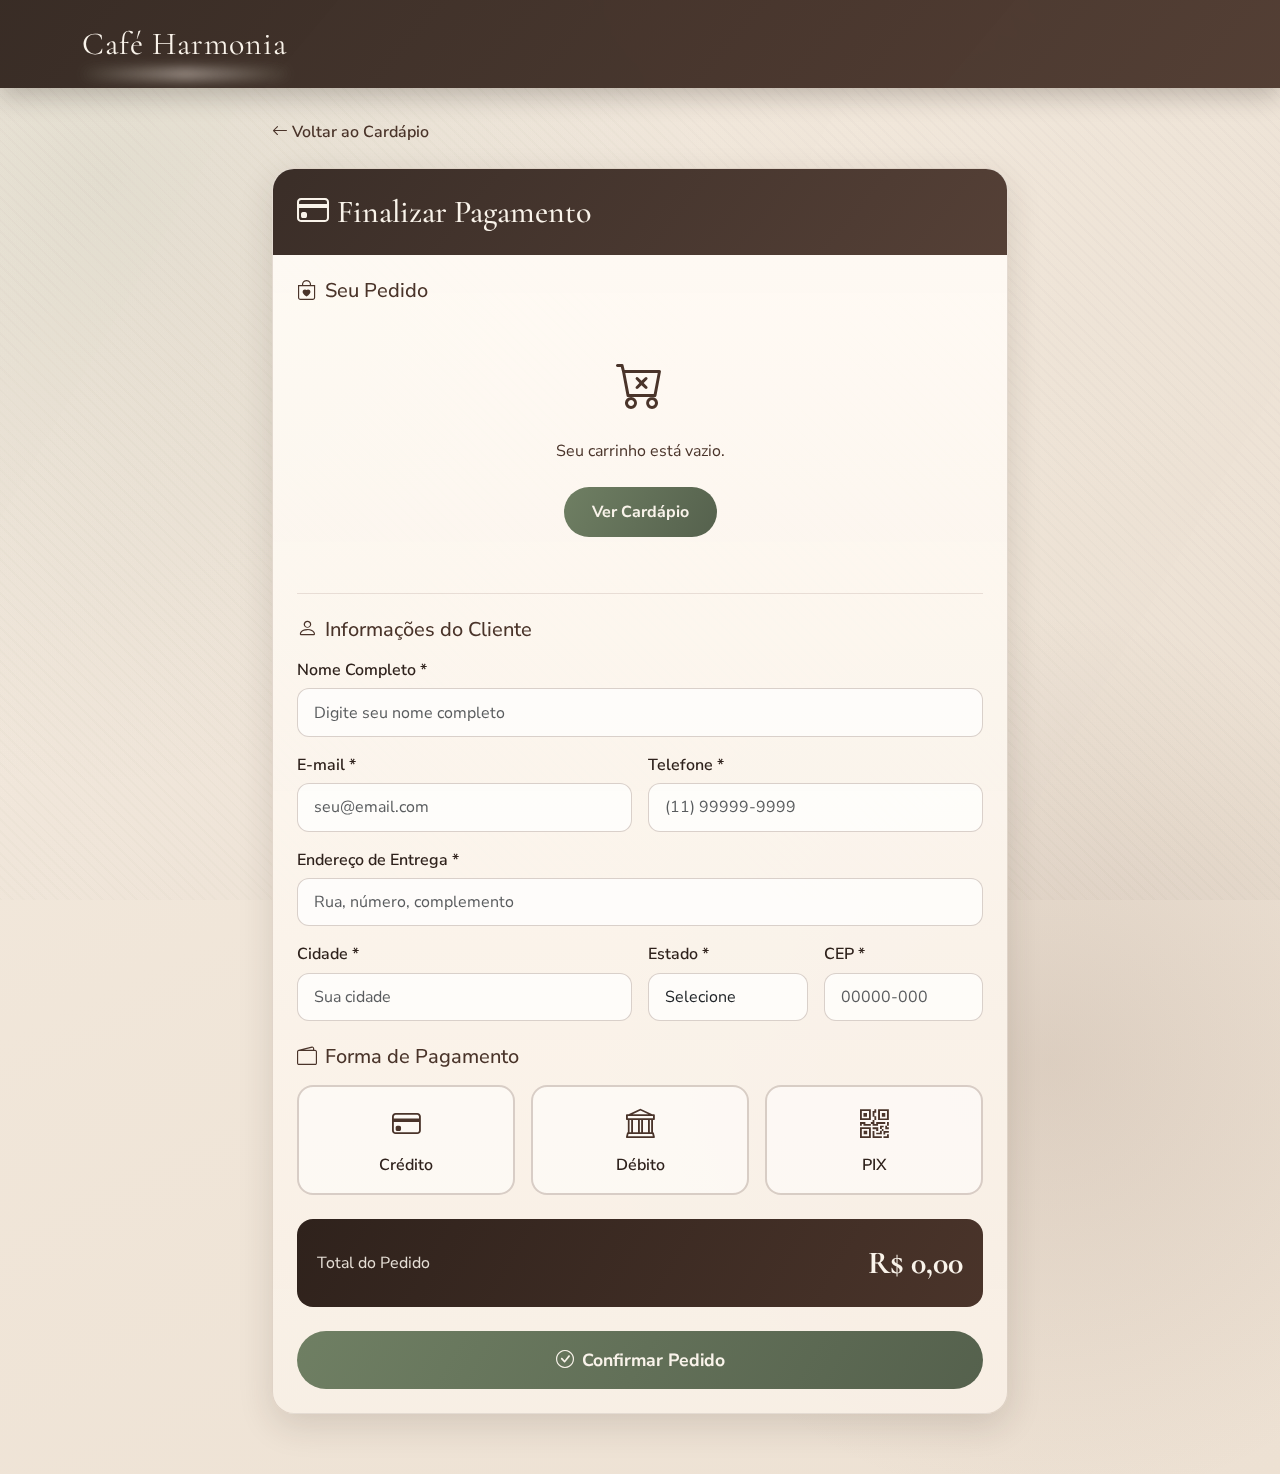
<file: index2.html>
<!DOCTYPE html>
<html lang="pt-BR">
<head>
  <meta charset="UTF-8">
  <meta name="viewport" content="width=device-width, initial-scale=1">
  <title>Pagamento - Café Harmonia</title>

  <link rel="preconnect" href="https://fonts.googleapis.com">
  <link rel="preconnect" href="https://fonts.gstatic.com" crossorigin>
  <link href="https://fonts.googleapis.com/css2?family=Cormorant+Garamond:wght@500;600;700&family=Nunito+Sans:wght@400;500;600;700&display=swap" rel="stylesheet">
  <link href="https://cdn.jsdelivr.net/npm/bootstrap@5.3.3/dist/css/bootstrap.min.css" rel="stylesheet">
  <link href="https://cdn.jsdelivr.net/npm/bootstrap-icons@1.11.3/font/bootstrap-icons.min.css" rel="stylesheet">
  <link rel="stylesheet" href="style.css">
  
  <style>
    .payment-section {
      padding: 120px 0 60px;
      min-height: 100vh;
    }
    
    .payment-card {
      background: linear-gradient(180deg, rgba(255, 251, 245, 0.96), rgba(248, 239, 229, 0.94));
      border: 1px solid rgba(106, 75, 58, 0.18);
      border-radius: var(--radius-xl);
      box-shadow: var(--sombra-suave);
      overflow: hidden;
    }
    
    .payment-header {
      background: linear-gradient(130deg, rgba(47, 34, 28, 0.95), rgba(74, 52, 42, 0.94));
      padding: 1.5rem;
      color: var(--texto-claro);
    }
    
    .payment-header h2 {
      font-family: "Cormorant Garamond", serif;
      margin: 0;
    }
    
    .cart-items-section {
      border-bottom: 1px solid rgba(106, 75, 58, 0.15);
      padding-bottom: 1.5rem;
      margin-bottom: 1.5rem;
    }
    
    .cart-item {
      display: flex;
      justify-content: space-between align-items-center;
      padding: 0.75rem 0;
      border-bottom: 1px solid rgba(106, 75, 58, 0.1);
    }
    
    .cart-item:last-child {
      border-bottom: none;
    }
    
    .cart-item-name {
      font-weight: 600;
      color: var(--marrom-profundo);
    }
    
    .cart-item-price {
      color: var(--marrom-aveludado);
      font-weight: 700;
    }
    
    .form-label {
      font-weight: 600;
      color: var(--marrom-profundo);
      margin-bottom: 0.4rem;
    }
    
    .form-control, .form-select {
      border: 1px solid rgba(106, 75, 58, 0.25);
      border-radius: var(--radius-md);
      padding: 0.7rem 1rem;
      background: rgba(255, 255, 255, 0.7);
      transition: border-color 0.3s, box-shadow 0.3s;
    }
    
    .form-control:focus, .form-select:focus {
      border-color: var(--verde-oliva);
      box-shadow: 0 0 0 3px rgba(111, 127, 99, 0.15);
    }
    
    .payment-method-btn {
      border: 2px solid rgba(106, 75, 58, 0.25);
      border-radius: var(--radius-lg);
      padding: 1rem;
      text-align: center;
      cursor: pointer;
      transition: all 0.3s;
      background: rgba(255, 255, 255, 0.5);
    }
    
    .payment-method-btn:hover {
      border-color: var(--verde-oliva);
      background: rgba(111, 127, 99, 0.08);
    }
    
    .payment-method-btn.active {
      border-color: var(--verde-oliva);
      background: linear-gradient(120deg, rgba(111, 127, 99, 0.15), rgba(111, 127, 99, 0.25));
    }
    
    .payment-method-btn i {
      font-size: 1.8rem;
      color: var(--marrom-aveludado);
      margin-bottom: 0.4rem;
      display: block;
    }
    
    .payment-method-btn.active i {
      color: var(--verde-oliva-escuro);
    }
    
    .payment-method-btn span {
      font-weight: 600;
      color: var(--marrom-profundo);
    }
    
    .total-section {
      background: linear-gradient(120deg, var(--marrom-profundo), var(--marrom-aveludado));
      border-radius: var(--radius-lg);
      padding: 1.25rem;
      color: var(--texto-claro);
      margin-top: 1.5rem;
    }
    
    .total-label {
      font-size: 1rem;
      opacity: 0.9;
    }
    
    .total-amount {
      font-family: "Cormorant Garamond", serif;
      font-size: 2rem;
      font-weight: 700;
    }
    
    .btn-payment {
      background: linear-gradient(120deg, var(--verde-oliva), var(--verde-oliva-escuro));
      color: var(--texto-claro);
      border: none;
      border-radius: 999px;
      padding: 1rem 2rem;
      font-weight: 700;
      font-size: 1.1rem;
      width: 100%;
      transition: transform 0.28s, box-shadow 0.28s;
    }
    
    .btn-payment:hover {
      transform: translateY(-2px);
      box-shadow: 0 12px 20px rgba(41, 53, 36, 0.28);
      color: var(--texto-claro);
    }
    
    .payment-fields {
      display: none;
    }
    
    .payment-fields.active {
      display: block;
    }
    
    .empty-cart-message {
      text-align: center;
      padding: 2rem;
      color: var(--marrom-aveludado);
    }
    
    .empty-cart-message i {
      font-size: 3rem;
      margin-bottom: 1rem;
      display: block;
    }
    
    .back-link {
      color: var(--marrom-aveludado);
      text-decoration: none;
      font-weight: 600;
      display: inline-flex;
      align-items: center;
      gap: 0.5rem;
      transition: color 0.3s;
    }
    
    .back-link:hover {
      color: var(--verde-oliva-escuro);
    }
  </style>
</head>
<body>
  <div class="bg-texture"></div>
  <div class="folha folha-esquerda"></div>
  <div class="folha folha-direita"></div>

  <nav class="navbar navbar-expand-lg navbar-dark navbar-custom fixed-top">
    <div class="container">
      <a class="navbar-brand logo" href="index.html">Café Harmonia</a>
    </div>
  </nav>

  <section class="payment-section">
    <div class="container">
      <div class="row justify-content-center">
        <div class="col-lg-8">
          <a href="index.html" class="back-link mb-4 d-inline-block">
            <i class="bi bi-arrow-left"></i> Voltar ao Cardápio
          </a>
          
          <div class="payment-card">
            <div class="payment-header">
              <h2><i class="bi bi-credit-card me-2"></i>Finalizar Pagamento</h2>
            </div>
            
            <div class="p-4">
              <!-- Cart Items Section -->
              <div class="cart-items-section">
                <h5 class="mb-3" style="color: var(--marrom-aveludado);">
                  <i class="bi bi-bag-heart me-2"></i>Seu Pedido
                </h5>
                <div id="cartItemsContainer">
                  <!-- Cart items will be loaded here -->
                </div>
                <div id="emptyCartMessage" class="empty-cart-message" style="display: none;">
                  <i class="bi bi-cart-x"></i>
                  <p>Seu carrinho está vazio.</p>
                  <a href="index.html" class="btn btn-cardapio mt-2">Ver Cardápio</a>
                </div>
              </div>
              
              <!-- Customer Information Form -->
              <h5 class="mb-3" style="color: var(--marrom-aveludado);">
                <i class="bi bi-person me-2"></i>Informações do Cliente
              </h5>
              
              <form id="paymentForm">
                <div class="row g-3">
                  <div class="col-12">
                    <label for="nome" class="form-label">Nome Completo *</label>
                    <input type="text" class="form-control" id="nome" name="nome" required placeholder="Digite seu nome completo">
                  </div>
                  
                  <div class="col-md-6">
                    <label for="email" class="form-label">E-mail *</label>
                    <input type="email" class="form-control" id="email" name="email" required placeholder="seu@email.com">
                  </div>
                  
                  <div class="col-md-6">
                    <label for="telefone" class="form-label">Telefone *</label>
                    <input type="tel" class="form-control" id="telefone" name="telefone" required placeholder="(11) 99999-9999">
                  </div>
                  
                  <div class="col-12">
                    <label for="endereco" class="form-label">Endereço de Entrega *</label>
                    <input type="text" class="form-control" id="endereco" name="endereco" required placeholder="Rua, número, complemento">
                  </div>
                  
                  <div class="col-md-6">
                    <label for="cidade" class="form-label">Cidade *</label>
                    <input type="text" class="form-control" id="cidade" name="cidade" required placeholder="Sua cidade">
                  </div>
                  
                  <div class="col-md-3">
                    <label for="estado" class="form-label">Estado *</label>
                    <select class="form-select" id="estado" name="estado" required>
                      <option value="">Selecione</option>
                      <option value="AC">AC</option>
                      <option value="AL">AL</option>
                      <option value="AP">AP</option>
                      <option value="AM">AM</option>
                      <option value="BA">BA</option>
                      <option value="CE">CE</option>
                      <option value="DF">DF</option>
                      <option value="ES">ES</option>
                      <option value="GO">GO</option>
                      <option value="MA">MA</option>
                      <option value="MT">MT</option>
                      <option value="MS">MS</option>
                      <option value="MG">MG</option>
                      <option value="PA">PA</option>
                      <option value="PB">PB</option>
                      <option value="PR">PR</option>
                      <option value="PE">PE</option>
                      <option value="PI">PI</option>
                      <option value="RJ">RJ</option>
                      <option value="RN">RN</option>
                      <option value="RS">RS</option>
                      <option value="RO">RO</option>
                      <option value="RR">RR</option>
                      <option value="SC">SC</option>
                      <option value="SP">SP</option>
                      <option value="SE">SE</option>
                      <option value="TO">TO</option>
                    </select>
                  </div>
                  
                  <div class="col-md-3">
                    <label for="cep" class="form-label">CEP *</label>
                    <input type="text" class="form-control" id="cep" name="cep" required placeholder="00000-000">
                  </div>
                </div>
                
                <!-- Payment Method Selection -->
                <h5 class="mt-4 mb-3" style="color: var(--marrom-aveludado);">
                  <i class="bi bi-wallet2 me-2"></i>Forma de Pagamento
                </h5>
                
                <div class="row g-3 mb-4">
                  <div class="col-md-4">
                    <div class="payment-method-btn" data-method="credito">
                      <i class="bi bi-credit-card"></i>
                      <span>Crédito</span>
                    </div>
                  </div>
                  <div class="col-md-4">
                    <div class="payment-method-btn" data-method="debito">
                      <i class="bi bi-bank"></i>
                      <span>Débito</span>
                    </div>
                  </div>
                  <div class="col-md-4">
                    <div class="payment-method-btn" data-method="pix">
                      <i class="bi bi-qr-code"></i>
                      <span>PIX</span>
                    </div>
                  </div>
                </div>
                
                <input type="hidden" id="metodoPagamento" name="metodoPagamento" required>
                
                <!-- Credit Card Fields -->
                <div id="creditoFields" class="payment-fields">
                  <div class="row g-3">
                    <div class="col-12">
                      <label for="numeroCartao" class="form-label">Número do Cartão</label>
                      <input type="text" class="form-control" id="numeroCartao" placeholder="0000 0000 0000 0000">
                    </div>
                    <div class="col-md-6">
                      <label for="nomeCartao" class="form-label">Nome no Cartão</label>
                      <input type="text" class="form-control" id="nomeCartao" placeholder="Nome como está no cartão">
                    </div>
                    <div class="col-md-3">
                      <label for="validadeCartao" class="form-label">Validade</label>
                      <input type="text" class="form-control" id="validadeCartao" placeholder="MM/AA">
                    </div>
                    <div class="col-md-3">
                      <label for="cvvCartao" class="form-label">CVV</label>
                      <input type="text" class="form-control" id="cvvCartao" placeholder="123">
                    </div>
                  </div>
                </div>
                
                <!-- Debit Card Fields -->
                <div id="debitoFields" class="payment-fields">
                  <div class="row g-3">
                    <div class="col-12">
                      <label for="numeroCartaoDebito" class="form-label">Número do Cartão</label>
                      <input type="text" class="form-control" id="numeroCartaoDebito" placeholder="0000 0000 0000 0000">
                    </div>
                    <div class="col-md-6">
                      <label for="nomeCartaoDebito" class="form-label">Nome no Cartão</label>
                      <input type="text" class="form-control" id="nomeCartaoDebito" placeholder="Nome como está no cartão">
                    </div>
                    <div class="col-md-3">
                      <label for="validadeCartaoDebito" class="form-label">Validade</label>
                      <input type="text" class="form-control" id="validadeCartaoDebito" placeholder="MM/AA">
                    </div>
                    <div class="col-md-3">
                      <label for="cvvCartaoDebito" class="form-label">CVV</label>
                      <input type="text" class="form-control" id="cvvCartaoDebito" placeholder="123">
                    </div>
                  </div>
                </div>
                
                <!-- PIX Fields -->
                <div id="pixFields" class="payment-fields">
                  <div class="alert" style="background: rgba(111, 127, 99, 0.15); border: 1px solid rgba(111, 127, 99, 0.3); border-radius: var(--radius-md);">
                    <i class="bi bi-info-circle me-2"></i>
                    <strong>Pagamento via PIX:</strong> Após confirmar o pedido, você receberá um QR Code ou chave PIX para pagamento. O pedido será preparado após a confirmação do pagamento.
                  </div>
                </div>
                
                <!-- Total Section -->
                <div class="total-section">
                  <div class="d-flex justify-content-between align-items-center">
                    <span class="total-label">Total do Pedido</span>
                    <span class="total-amount">R$ <span id="totalAmount">0,00</span></span>
                  </div>
                </div>
                
                <!-- Submit Button -->
                <button type="submit" class="btn btn-payment mt-4">
                  <i class="bi bi-check-circle me-2"></i>Confirmar Pedido
                </button>
              </form>
            </div>
          </div>
        </div>
      </div>
    </div>
  </section>

  <script src="https://cdn.jsdelivr.net/npm/bootstrap@5.3.3/dist/js/bootstrap.bundle.min.js"></script>
  <script src="script.js"></script>
  
  <script>
    // Load cart items from localStorage
    document.addEventListener('DOMContentLoaded', function() {
      const carrinhoItens = JSON.parse(localStorage.getItem("carrinhoItens")) || [];
      const cartItemsContainer = document.getElementById('cartItemsContainer');
      const emptyCartMessage = document.getElementById('emptyCartMessage');
      const totalAmount = document.getElementById('totalAmount');
      
      if (carrinhoItens.length === 0) {
        cartItemsContainer.style.display = 'none';
        emptyCartMessage.style.display = 'block';
      } else {
        cartItemsContainer.style.display = 'block';
        emptyCartMessage.style.display = 'none';
        
        let total = 0;
        carrinhoItens.forEach(item => {
          total += item.preco;
          const itemDiv = document.createElement('div');
          itemDiv.className = 'cart-item';
          itemDiv.innerHTML = `
            <span class="cart-item-name">${item.nome}</span>
            <span class="cart-item-price">R$ ${item.preco.toFixed(2).replace('.', ',')}</span>
          `;
          cartItemsContainer.appendChild(itemDiv);
        });
        
        totalAmount.textContent = total.toFixed(2).replace('.', ',');
      }
      
      // Payment method selection
      const paymentButtons = document.querySelectorAll('.payment-method-btn');
      const metodoPagamentoInput = document.getElementById('metodoPagamento');
      
      paymentButtons.forEach(btn => {
        btn.addEventListener('click', function() {
          // Remove active class from all buttons
          paymentButtons.forEach(b => b.classList.remove('active'));
          // Add active class to clicked button
          this.classList.add('active');
          // Set hidden input value
          metodoPagamentoInput.value = this.dataset.method;
          
          // Hide all payment fields
          document.querySelectorAll('.payment-fields').forEach(field => {
            field.classList.remove('active');
          });
          
          // Show relevant payment fields
          const method = this.dataset.method;
          if (method === 'credito') {
            document.getElementById('creditoFields').classList.add('active');
          } else if (method === 'debito') {
            document.getElementById('debitoFields').classList.add('active');
          } else if (method === 'pix') {
            document.getElementById('pixFields').classList.add('active');
          }
        });
      });
      
      // Form submission
      const paymentForm = document.getElementById('paymentForm');
      paymentForm.addEventListener('submit', function(e) {
        e.preventDefault();
        
        // Validate payment method
        if (!metodoPagamentoInput.value) {
          alert('Por favor, selecione uma forma de pagamento.');
          return;
        }
        
        // Get cart total
        const carrinhoItens = JSON.parse(localStorage.getItem("carrinhoItens")) || [];
        const total = carrinhoItens.reduce((acc, item) => acc + item.preco, 0);
        
        // Get customer info
        const nome = document.getElementById('nome').value;
        const email = document.getElementById('email').value;
        const telefone = document.getElementById('telefone').value;
        const endereco = document.getElementById('endereco').value;
        const metodo = metodoPagamentoInput.value;
        
        // Show confirmation
        let metodoNome = '';
        if (metodo === 'credito') metodoNome = 'Cartão de Crédito';
        else if (metodo === 'debito') metodoNome = 'Cartão de Débito';
        else if (metodo === 'pix') metodoNome = 'PIX';
        
        const mensagem = `Pedido confirmado! 🎉\n\n` +
          `Cliente: ${nome}\n` +
          `E-mail: ${email}\n` +
          `Telefone: ${telefone}\n` +
          `Entrega: ${endereco}\n` +
          `Forma de Pagamento: ${metodoNome}\n` +
          `Total: R$ ${total.toFixed(2).replace('.', ',')}\n\n` +
          `Obrigado por escolher o Café Harmonia!`;
        
        alert(mensagem);
        
        // Clear cart
        localStorage.removeItem('carrinhoItens');
        
        // Redirect to main page
        window.location.href = 'index.html';
      });
    });
  </script>
</body>
</html>
</file>
<file: style.css>
:root {
  --marrom-profundo: #2f221c;
  --marrom-aveludado: #4a342a;
  --marrom-cacau: #6a4b3a;
  --verde-oliva: #6f7f63;
  --verde-oliva-escuro: #55614d;
  --bege-quente: #ede1d3;
  --bege-cremoso: #f4ebdf;
  --areia: #d9c4ae;
  --creme: #fff7ef;
  --texto: #35271f;
  --texto-claro: #f9f3ea;
  --sombra-suave: 0 12px 35px rgba(47, 34, 28, 0.14);
  --sombra-card: 0 8px 20px rgba(47, 34, 28, 0.12);
  --radius-xl: 22px;
  --radius-lg: 16px;
  --radius-md: 12px;
}

* {
  box-sizing: border-box;
}

html,
body {
  overflow-x: hidden;
}

body {
  margin: 0;
  font-family: "Nunito Sans", sans-serif;
  color: var(--texto);
  background:
    radial-gradient(circle at 8% 12%, rgba(111, 127, 99, 0.12), transparent 35%),
    radial-gradient(circle at 82% 72%, rgba(106, 75, 58, 0.14), transparent 30%),
    linear-gradient(155deg, var(--bege-cremoso), var(--bege-quente));
  scroll-behavior: smooth;
}

.bg-texture {
  position: fixed;
  inset: 0;
  pointer-events: none;
  background-image:
    linear-gradient(120deg, rgba(255, 255, 255, 0.03) 0%, rgba(47, 34, 28, 0.02) 100%),
    repeating-linear-gradient(
      45deg,
      rgba(47, 34, 28, 0.014),
      rgba(47, 34, 28, 0.014) 2px,
      transparent 2px,
      transparent 8px
    );
  z-index: 0;
}

section,
footer,
header,
nav {
  position: relative;
  z-index: 1;
}

.navbar-custom {
  background: linear-gradient(130deg, rgba(47, 34, 28, 0.95), rgba(74, 52, 42, 0.94));
  backdrop-filter: blur(6px);
  box-shadow: 0 8px 24px rgba(28, 20, 16, 0.24);
  transition: all 0.35s ease-in-out;
}

.navbar-custom .container {
  padding-top: 0.45rem;
  padding-bottom: 0.45rem;
}

.logo {
  font-family: "Cormorant Garamond", serif;
  font-size: 2rem;
  letter-spacing: 0.03em;
  color: var(--texto-claro) !important;
  position: relative;
  padding-right: 0.15rem;
}

.logo::after {
  content: "";
  position: absolute;
  left: 0;
  bottom: -7px;
  width: 100%;
  height: 12px;
  border-radius: 999px;
  background: linear-gradient(90deg, rgba(111, 127, 99, 0.1), rgba(244, 235, 223, 0.68), rgba(111, 127, 99, 0.1));
  filter: blur(6px);
  opacity: 0.8;
  transition: opacity 0.4s ease-in-out;
}

.logo:hover::after {
  opacity: 1;
}

.nav-link {
  color: rgba(249, 243, 234, 0.9) !important;
  font-weight: 600;
  letter-spacing: 0.03em;
  transition: color 0.25s ease-in-out;
}

.nav-link:hover,
.nav-link:focus {
  color: var(--bege-cremoso) !important;
}

.btn-cart {
  border-radius: 999px;
  padding: 0.55rem 1rem;
  background: linear-gradient(120deg, var(--verde-oliva), var(--verde-oliva-escuro));
  color: var(--texto-claro);
  border: 1px solid rgba(249, 243, 234, 0.28);
  font-weight: 700;
  transition: transform 0.28s ease-in-out, box-shadow 0.28s ease-in-out;
}

.btn-cart:hover {
  transform: translateY(-2px);
  box-shadow: 0 10px 20px rgba(23, 30, 20, 0.25);
  color: var(--texto-claro);
}

.hero {
  min-height: 100vh;
  padding-top: 96px;
  background: url("https://images.unsplash.com/photo-1442512595331-e89e73853f31?auto=format&fit=crop&w=1800&q=80")
    center/cover no-repeat;
}

.hero::before {
  content: "";
  position: absolute;
  inset: 0;
  background:
    linear-gradient(120deg, rgba(33, 24, 19, 0.74) 0%, rgba(33, 24, 19, 0.48) 50%, rgba(33, 24, 19, 0.68) 100%),
    radial-gradient(circle at 30% 50%, rgba(111, 127, 99, 0.22), transparent 40%);
}

.hero-content {
  position: relative;
  z-index: 2;
  animation: fadeUp 0.75s ease-in-out both;
}

.hero-kicker {
  text-transform: uppercase;
  letter-spacing: 0.25em;
  font-size: 0.77rem;
  color: rgba(249, 243, 234, 0.84);
  margin-bottom: 1rem;
}

.hero h1 {
  font-family: "Cormorant Garamond", serif;
  line-height: 1.05;
}

.hero .lead {
  max-width: 680px;
  color: rgba(249, 243, 234, 0.9);
}

.btn-cardapio,
.btn-finalizar,
.btn-add,
.btn-hero-cart {
  border-radius: 999px;
  border: none;
  font-weight: 700;
  transition: all 0.28s ease-in-out;
}

.btn-cardapio {
  background: linear-gradient(120deg, var(--verde-oliva), var(--verde-oliva-escuro));
  color: var(--texto-claro);
  padding: 0.8rem 1.75rem;
}

.btn-cardapio:hover {
  transform: translateY(-2px);
  box-shadow: 0 12px 20px rgba(41, 53, 36, 0.28);
  color: var(--texto-claro);
}

.btn-hero-cart {
  border: 1px solid rgba(249, 243, 234, 0.68);
  padding: 0.8rem 1.6rem;
}

.btn-hero-cart:hover {
  background: rgba(249, 243, 234, 0.14);
}

.cardapio-section {
  background: linear-gradient(180deg, rgba(244, 235, 223, 0.66), rgba(244, 235, 223, 0.86));
}

.section-title {
  max-width: 760px;
  margin-left: auto;
  margin-right: auto;
}

.titulo-secao {
  font-family: "Cormorant Garamond", serif;
  font-size: clamp(2rem, 4vw, 2.8rem);
  color: var(--marrom-profundo);
}

.subtitulo-secao {
  color: #5b4a3f;
}

.categoria-titulo {
  font-family: "Cormorant Garamond", serif;
  font-size: 2rem;
  color: var(--marrom-aveludado);
  margin-bottom: 1.25rem;
  border-left: 4px solid var(--verde-oliva);
  padding-left: 0.75rem;
}

.produto-card {
  border: 1px solid rgba(106, 75, 58, 0.18);
  border-radius: var(--radius-lg);
  box-shadow: var(--sombra-card);
  overflow: hidden;
  background: linear-gradient(180deg, rgba(255, 251, 245, 0.96), rgba(248, 239, 229, 0.94));
  transition: transform 0.3s ease-in-out, box-shadow 0.3s ease-in-out, border-color 0.3s ease-in-out;
}

.produto-card:hover {
  transform: translateY(-8px);
  box-shadow: var(--sombra-suave);
  border-color: rgba(85, 97, 77, 0.45);
}

.produto-card .card-img-top {
  height: 220px;
  object-fit: cover;
}

.produto-card .card-title {
  font-weight: 700;
  color: var(--marrom-profundo);
}

.produto-card .card-text {
  color: #5f4d42;
  min-height: 48px;
}

.produto-footer {
  display: flex;
  justify-content: space-between;
  align-items: center;
  margin-top: 1rem;
  gap: 0.6rem;
}

.preco {
  margin: 0;
  color: var(--marrom-aveludado);
  font-weight: 800;
  font-size: 1.08rem;
}

.btn-add {
  background: linear-gradient(120deg, var(--marrom-aveludado), var(--marrom-profundo));
  color: var(--texto-claro);
  padding: 0.52rem 1rem;
}

.btn-add:hover {
  color: var(--texto-claro);
  transform: translateY(-1px);
}

.pedido-resumo .carrinho-box {
  border-radius: var(--radius-xl);
  border: 1px solid rgba(106, 75, 58, 0.25);
  background: linear-gradient(120deg, rgba(255, 250, 244, 0.95), rgba(241, 229, 214, 0.85));
  box-shadow: var(--sombra-suave);
}

.resumo-kicker {
  font-size: 0.85rem;
  letter-spacing: 0.16em;
  text-transform: uppercase;
  color: var(--verde-oliva-escuro);
  font-weight: 700;
}

.btn-finalizar {
  background: linear-gradient(120deg, var(--verde-oliva), var(--verde-oliva-escuro));
  color: var(--texto-claro);
  padding: 0.8rem 1.2rem;
}

.btn-finalizar:hover {
  color: var(--texto-claro);
  transform: translateY(-2px);
  box-shadow: 0 12px 18px rgba(41, 53, 36, 0.3);
}

.sobre {
  background:
    linear-gradient(180deg, rgba(239, 226, 209, 0.9), rgba(232, 217, 198, 0.86)),
    radial-gradient(circle at 80% 20%, rgba(111, 127, 99, 0.11), transparent 40%);
}

.sobre p {
  color: #4a3b31;
  line-height: 1.72;
}

.sobre-imagem-wrapper {
  border-radius: var(--radius-xl);
  overflow: hidden;
  box-shadow: var(--sombra-suave);
}

.sobre-imagem {
  width: 100%;
  min-height: 440px;
  object-fit: cover;
}

.footer {
  background:
    linear-gradient(130deg, rgba(47, 34, 28, 0.98), rgba(69, 49, 39, 0.95));
  color: var(--texto-claro);
}

.footer-title {
  font-family: "Cormorant Garamond", serif;
  font-size: 2rem;
  margin-bottom: 0.7rem;
}

.footer-subtitle {
  font-weight: 700;
  margin-bottom: 0.8rem;
}

.folha {
  position: fixed;
  width: 220px;
  height: 420px;
  background: url("https://pngimg.com/d/leaf_PNG3686.png") center/contain no-repeat;
  opacity: 0.07;
  pointer-events: none;
  z-index: 0;
}

.folha-esquerda {
  left: -55px;
  top: 18%;
  transform: rotate(-8deg);
}

.folha-direita {
  right: -60px;
  bottom: 8%;
  transform: scaleX(-1) rotate(-12deg);
}

.mobile-bar {
  position: fixed;
  left: 0;
  bottom: 0;
  width: 100%;
  z-index: 1060;
  display: flex;
  justify-content: space-around;
  align-items: center;
  background: linear-gradient(150deg, rgba(47, 34, 28, 0.97), rgba(74, 52, 42, 0.95));
  border-top: 1px solid rgba(249, 243, 234, 0.16);
  box-shadow: 0 -10px 20px rgba(0, 0, 0, 0.2);
  padding: 0.6rem 0.5rem calc(0.65rem + env(safe-area-inset-bottom));
}

.mobile-link {
  background: none;
  border: 0;
  color: rgba(249, 243, 234, 0.95);
  text-decoration: none;
  display: flex;
  flex-direction: column;
  align-items: center;
  justify-content: center;
  gap: 0.18rem;
  min-width: 70px;
  font-size: 0.78rem;
  font-weight: 700;
  padding: 0.25rem 0.45rem;
  position: relative;
}

.mobile-link i {
  font-size: 1.2rem;
}

.cart-badge-mobile {
  font-style: normal;
  position: absolute;
  top: -4px;
  right: 8px;
  font-size: 0.67rem;
  min-width: 18px;
  height: 18px;
  display: inline-flex;
  align-items: center;
  justify-content: center;
  border-radius: 999px;
  background: var(--bege-cremoso);
  color: var(--marrom-profundo);
}

.carrinho-offcanvas {
  background: linear-gradient(160deg, rgba(47, 34, 28, 0.97), rgba(64, 45, 36, 0.95));
  color: var(--texto-claro);
  border-left: 1px solid rgba(244, 235, 223, 0.2);
}

.carrinho-offcanvas .offcanvas-header {
  border-bottom: 1px solid rgba(244, 235, 223, 0.2);
}

.carrinho-offcanvas .offcanvas-title,
.carrinho-offcanvas h5 {
  font-family: "Cormorant Garamond", serif;
  font-size: 1.8rem;
}

.carrinho-lista .list-group-item {
  background: rgba(255, 255, 255, 0.06);
  border: 1px solid rgba(244, 235, 223, 0.1);
  color: var(--texto-claro);
  border-radius: var(--radius-md);
  margin-bottom: 0.55rem;
  padding: 0.7rem 0.85rem;
}

.carrinho-item-info {
  max-width: 70%;
}

.carrinho-item-nome {
  font-weight: 700;
  display: block;
}

.carrinho-item-preco {
  font-size: 0.92rem;
  opacity: 0.9;
}

.carrinho-resumo {
  border-top: 1px solid rgba(244, 235, 223, 0.2);
  padding-top: 1rem;
}

.estado-vazio {
  text-align: center;
  color: rgba(249, 243, 234, 0.82);
  padding: 1.8rem 0.9rem;
}

.estado-vazio i {
  font-size: 2rem;
  display: block;
  margin-bottom: 0.5rem;
}

.btn-remover {
  border-color: rgba(255, 255, 255, 0.4);
  color: var(--texto-claro);
}

.btn-remover:hover {
  background: rgba(255, 255, 255, 0.14);
  color: var(--texto-claro);
}

.click-animate.clicked {
  transform: scale(0.97);
}

.toast-container {
  z-index: 1200;
}

.toast {
  border-radius: 14px;
  backdrop-filter: blur(4px);
}

@keyframes fadeUp {
  from {
    opacity: 0;
    transform: translateY(20px);
  }
  to {
    opacity: 1;
    transform: translateY(0);
  }
}

@media (max-width: 991.98px) {
  .navbar-custom {
    background: linear-gradient(130deg, rgba(47, 34, 28, 0.93), rgba(74, 52, 42, 0.88));
  }

  .hero {
    min-height: 88vh;
  }

  .hero h1 {
    font-size: clamp(2.2rem, 8vw, 3rem);
  }

  .hero .lead {
    margin-left: auto;
    margin-right: auto;
  }

  .sobre-imagem {
    min-height: 320px;
  }

  .offcanvas.carrinho-offcanvas {
    max-width: 92%;
  }
}

@media (max-width: 767.98px) {
  body {
    padding-bottom: 84px;
  }

  .hero {
    padding-top: 84px;
  }

  .produto-card .card-img-top {
    height: 210px;
  }

  .produto-footer {
    flex-direction: column;
    align-items: flex-start;
  }

  .btn-add {
    width: 100%;
  }

  .folha {
    opacity: 0.045;
    width: 160px;
    height: 300px;
  }
}
</file>
